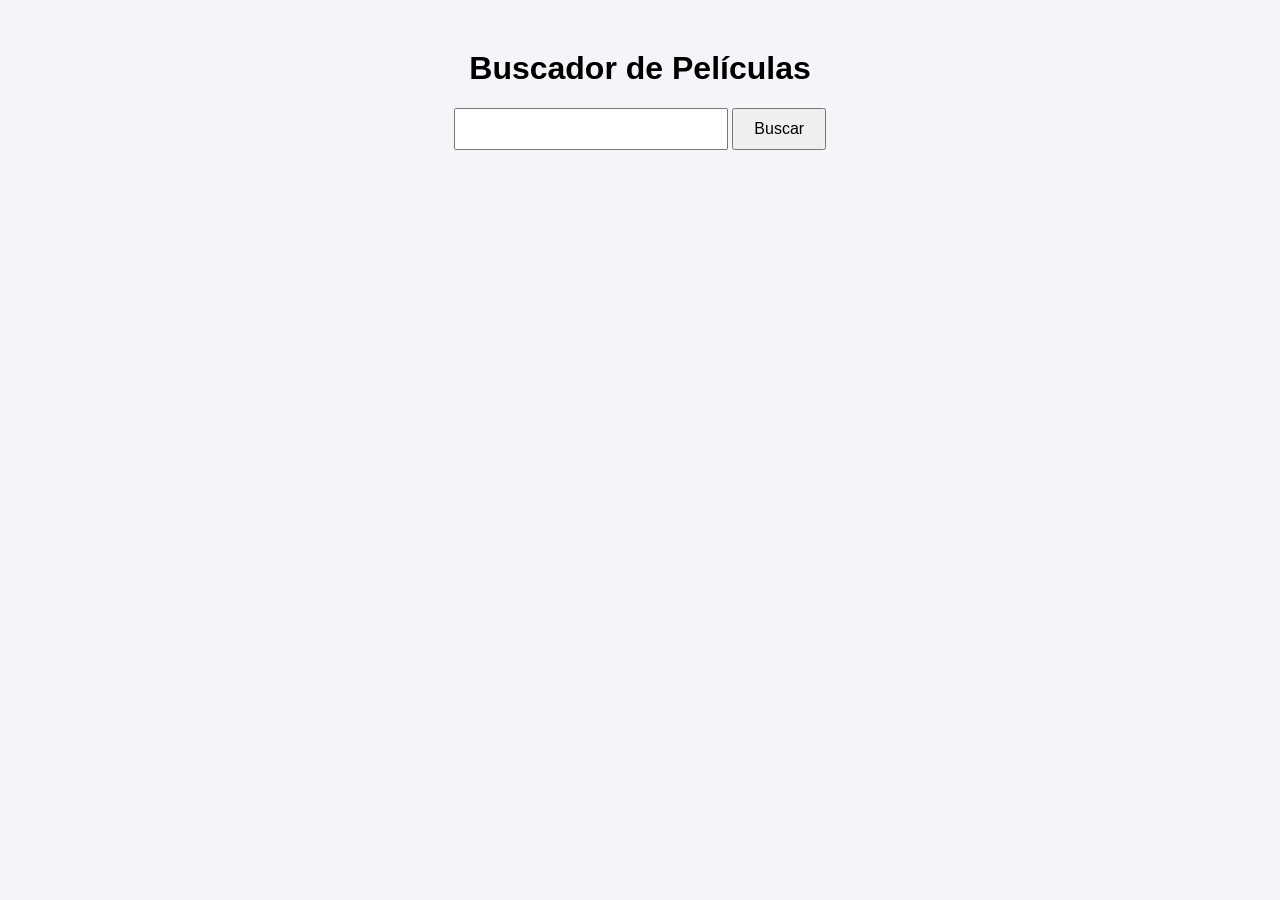
<file: index.html>
<!DOCTYPE html>
<html lang="es">
<head>
    <meta charset="UTF-8">
    <title>Buscador de Películas</title>
    <link rel="stylesheet" href="styles.css">
</head>
<body>
    <main>
        <h1>Buscador de Películas</h1>
        <input type="text" id="buscador">
        <button id="boton-buscar">Buscar</button>
        <p id="resultado"></p>
    </main>
    <script src="script.js"></script>
</body>
</html>
</file>
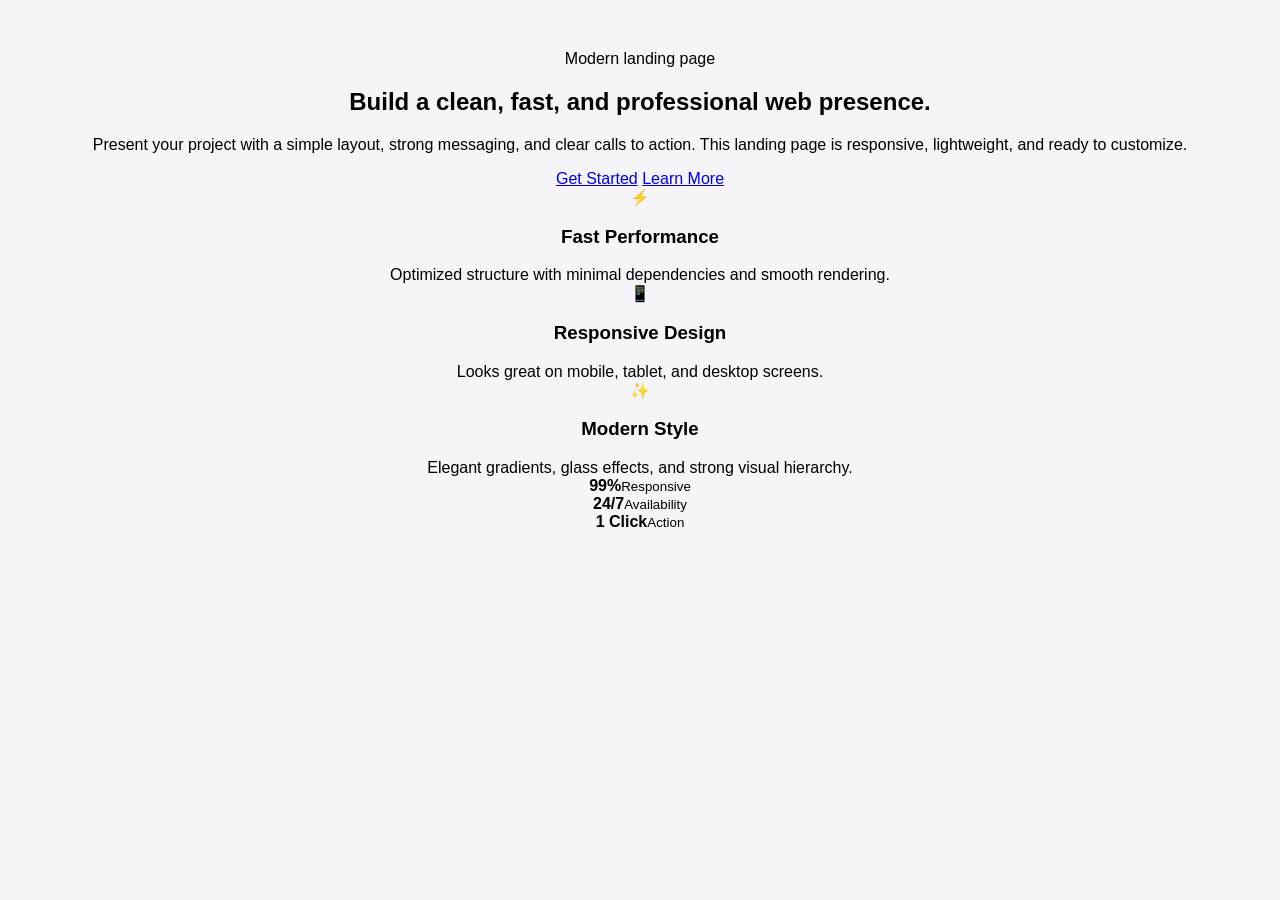
<file: main.html>
<!DOCTYPE html>
<html lang="en">
<head>
	<meta charset="UTF-8" />
	<meta name="viewport" content="width=device-width, initial-scale=1.0" />
	<title>Landing Page</title>
	<link rel="stylesheet" href="styles.css" />
</head>
<body>
	<main class="hero">
		<section class="container" aria-labelledby="hero-title">
			<div>
				<div class="badge">Modern landing page</div>
				<h1 id="hero-title">Build a clean, fast, and professional web presence.</h1>
				<p>
					Present your project with a simple layout, strong messaging, and clear calls to action.
					This landing page is responsive, lightweight, and ready to customize.
				</p>
				<div class="actions">
					<a class="btn btn-primary" href="#">Get Started</a>
					<a class="btn btn-secondary" href="#">Learn More</a>
				</div>
			</div>
			<aside class="panel" aria-label="Highlights">
				<div class="feature">
					<div class="icon">⚡</div>
					<div>
						<h3>Fast Performance</h3>
						<span>Optimized structure with minimal dependencies and smooth rendering.</span>
					</div>
				</div>
				<div class="feature">
					<div class="icon">📱</div>
					<div>
						<h3>Responsive Design</h3>
						<span>Looks great on mobile, tablet, and desktop screens.</span>
					</div>
				</div>
				<div class="feature">
					<div class="icon">✨</div>
					<div>
						<h3>Modern Style</h3>
						<span>Elegant gradients, glass effects, and strong visual hierarchy.</span>
					</div>
				</div>
				<div class="stats">
					<div class="stat"><strong>99%</strong><small>Responsive</small></div>
					<div class="stat"><strong>24/7</strong><small>Availability</small></div>
					<div class="stat"><strong>1 Click</strong><small>Action</small></div>
				</div>
			</aside>
		</section>
	</main>
</body>
</html>
</file>
<file: styles.css>
body {
    font-family: Arial, sans-serif;
    text-align: center;
    margin-top: 50px;
    background-color: #f4f4f9;
}

input {
    padding: 10px;
    font-size: 16px;
    width: 250px;
}

button {
    padding: 10px 20px;
    font-size: 16px;
}

#resultado {
    margin-top: 20px;
    font-size: 18px;
    color: #333;
}
</file>
